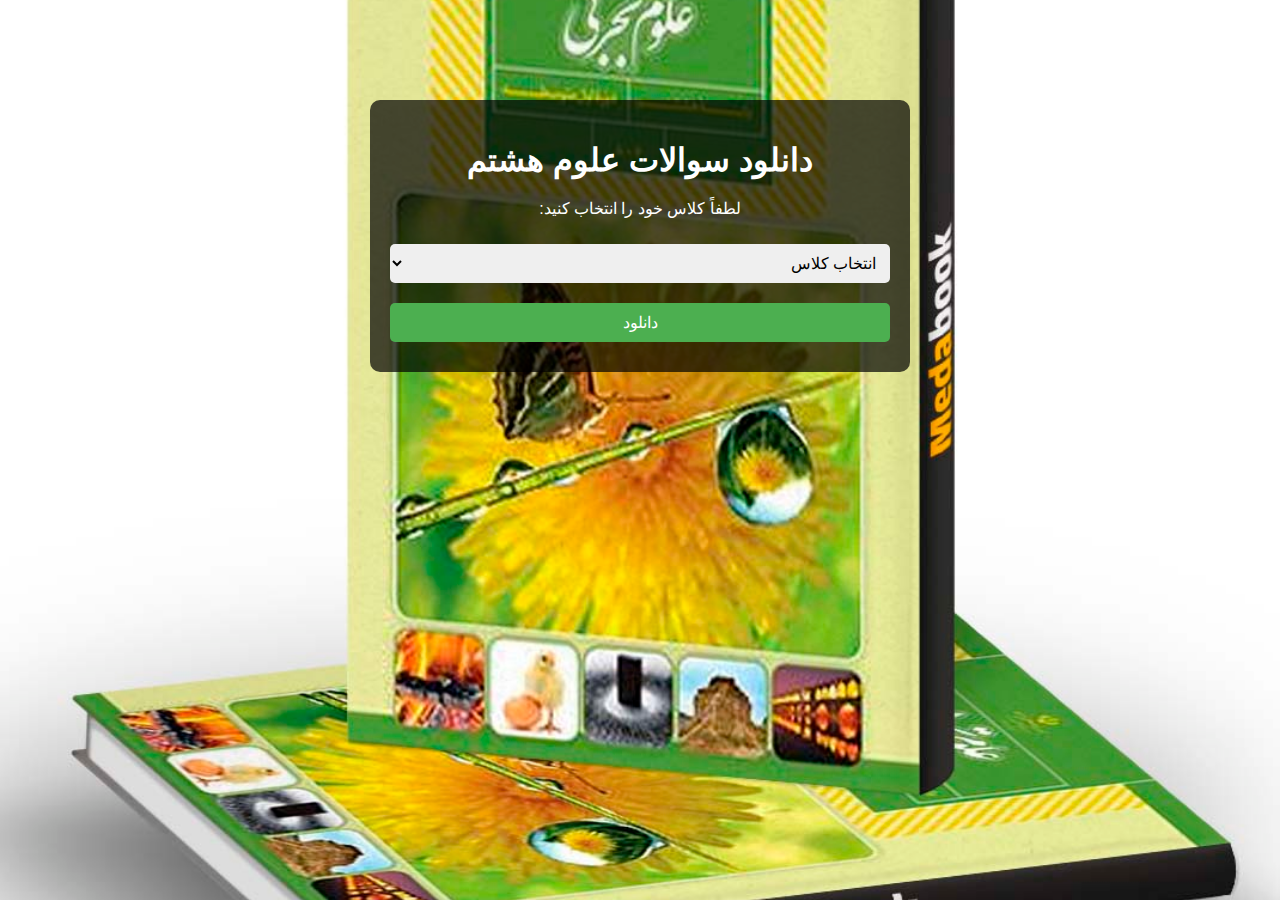
<file: index.html>
<!DOCTYPE html>
<html lang="fa" dir="rtl">
<head>
    <meta charset="UTF-8">
    <meta name="viewport" content="width=device-width, initial-scale=1.0">
    <title>دانلود سوالات علوم</title>
    <link rel="stylesheet" href="style.css">
</head>
<body>
    <div class="container">
        <h1>دانلود سوالات علوم هشتم</h1>
        <p>لطفاً کلاس خود را انتخاب کنید:</p>
        <select id="group-select">
            <option value="" disabled selected>انتخاب کلاس</option>
            <option value="class801">کلاس 8/1</option>
            <option value="class802">کلاس 8/2</option>
            <option value="class803">کلاس 8/3</option>
            <option value="class804">کلاس 8/4</option>
        </select>
        <button id="download-btn">دانلود</button>
    </div>

    <script src="script.js"></script>
</body>
</html>
</file>
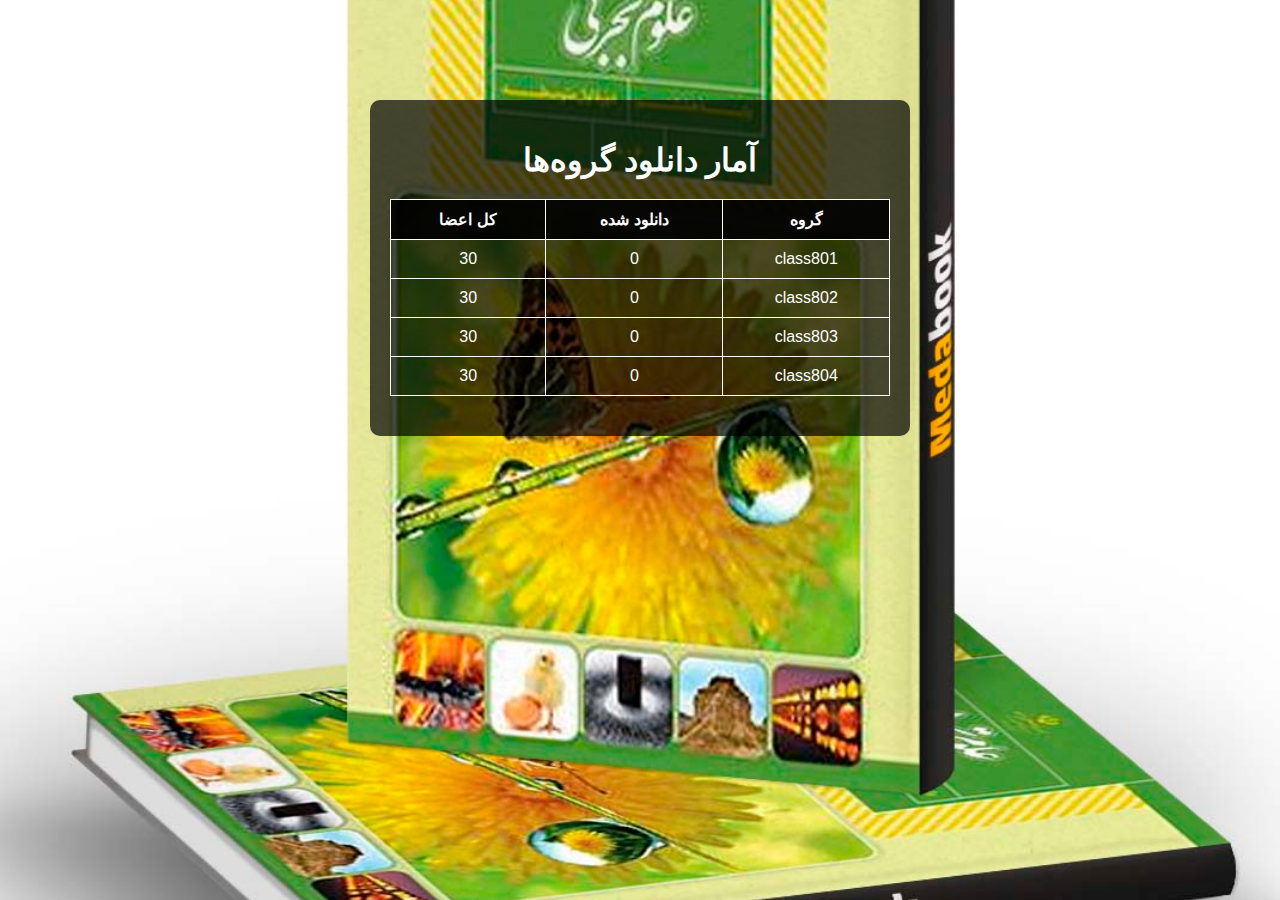
<file: admin.html>
<!DOCTYPE html>
<html lang="fa" dir="rtl">
<head>
    <meta charset="UTF-8">
    <meta name="viewport" content="width=device-width, initial-scale=1.0">
    <title>آمار دانلود</title>
    <link rel="stylesheet" href="style.css">
</head>
<body>
    <div class="container">
        <h1>آمار دانلود گروه‌ها</h1>
        <table>
            <thead>
                <tr>
                    <th>گروه</th>
                    <th>دانلود شده</th>
                    <th>کل اعضا</th>
                </tr>
            </thead>
            <tbody id="stats-table">
                <!-- اطلاعات به صورت داینامیک اضافه می‌شود -->
            </tbody>
        </table>
    </div>

    <script>
        // بارگذاری آمار از localStorage
        const stats = JSON.parse(localStorage.getItem('downloadStats')) || {
            class801: 0,
            class802: 0,
            class803: 0,
            class804: 0,
        };

        const table = document.getElementById('stats-table');

        // نمایش آمار برای هر گروه
        Object.keys(stats).forEach(group => {
            const row = document.createElement('tr');
            row.innerHTML = `
                <td>${group}</td>
                <td>${stats[group]}</td>
                <td>30</td>
            `;
            table.appendChild(row);
        });
    </script>
</body>
</html>
</file>
<file: style.css>
body {
    margin: 0;
    padding: 0;
    font-family: Arial, sans-serif;
    background: url('background.jpg') no-repeat center center fixed;
    background-size: cover;
    color: white;
    text-align: center;
}

.container {
    margin: 100px auto;
    padding: 20px;
    background: rgba(0, 0, 0, 0.7);
    border-radius: 10px;
    width: 90%;
    max-width: 500px;
}

h1 {
    margin-bottom: 20px;
}

select, button {
    width: 100%;
    margin: 10px 0;
    padding: 10px;
    font-size: 16px;
    border: none;
    border-radius: 5px;
    outline: none;
}

button {
    background-color: #4CAF50;
    color: white;
    cursor: pointer;
}

button:hover {
    background-color: #45a049;
}

table {
    width: 100%;
    margin: 20px auto;
    border-collapse: collapse;
    text-align: center;
}

th, td {
    padding: 10px;
    border: 1px solid white;
}

thead {
    background-color: rgba(0, 0, 0, 0.9);
}
</file>
